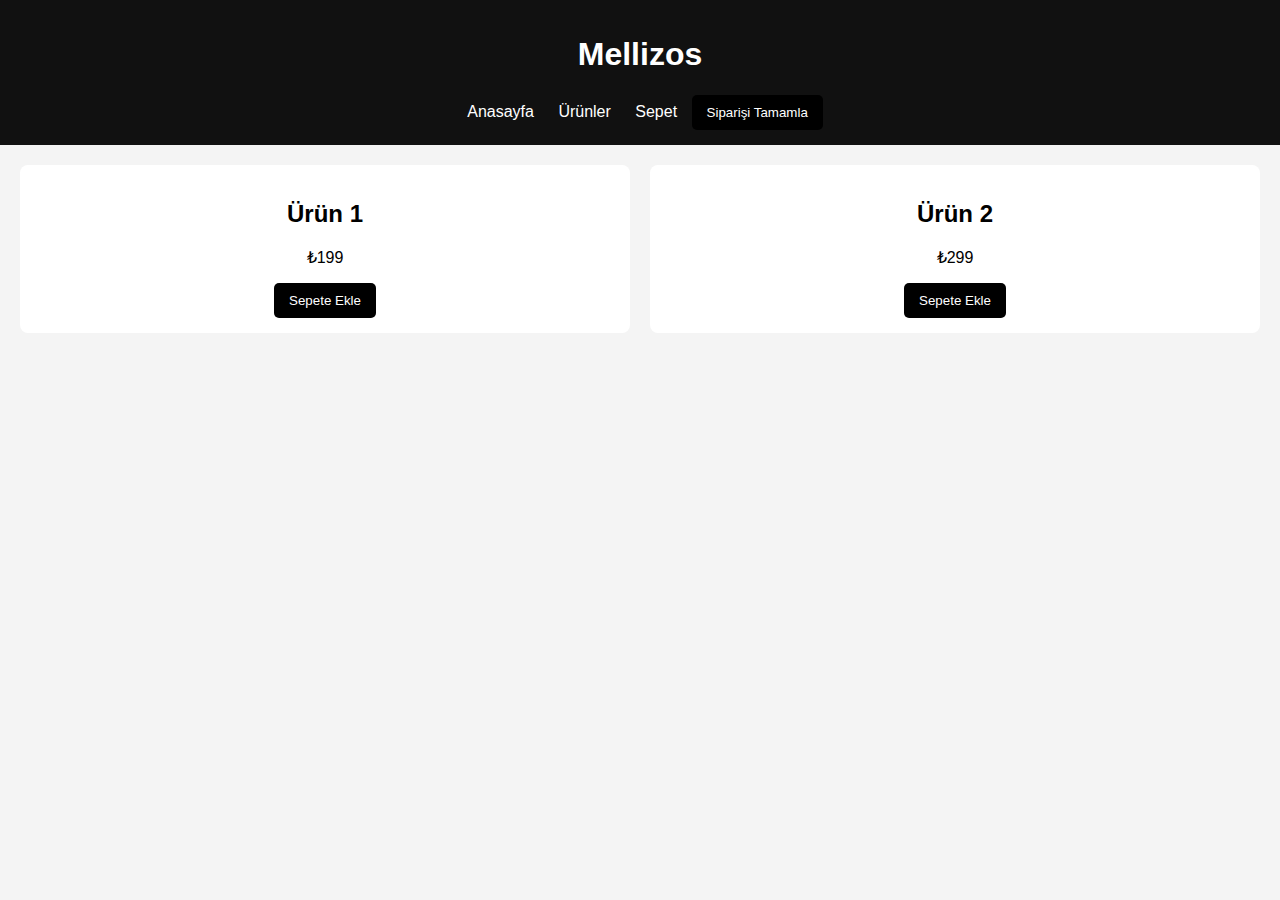
<file: index.html>
<!DOCTYPE html>
<html lang="tr">
<head>
  <meta charset="UTF-8" />
  <title>Mellizos</title>
  <meta name="viewport" content="width=device-width, initial-scale=1.0" />
  <link rel="stylesheet" href="styles.css">
</head>
<body>

<header>
  <h1>Mellizos</h1>
  <nav>
    <a href="#">Anasayfa</a>
    <a href="#">Ürünler</a>
    <a href="#">Sepet</a>
    <button onclick="completeOrder()">Siparişi Tamamla</button>
  </nav>
</header>

<main class="products">
  <div class="product">
    <h2>Ürün 1</h2>
    <p>₺199</p>
    <button onclick="addToCart()">Sepete Ekle</button>
  </div>

  <div class="product">
    <h2>Ürün 2</h2>
    <p>₺299</p>
    <button onclick="addToCart()">Sepete Ekle</button>
  </div>
</main>

<script src="app.js"></script>
</body>
</html>
</file>
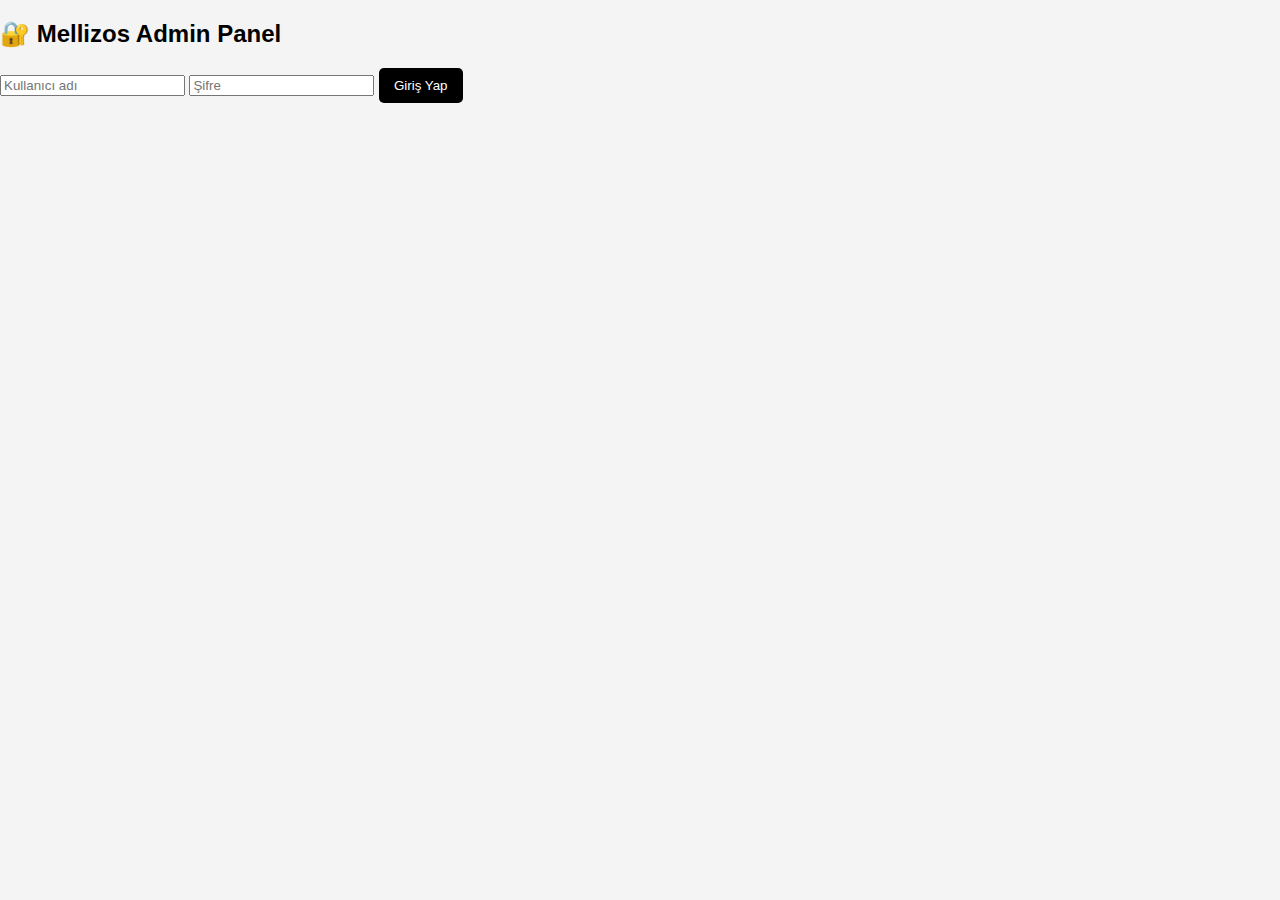
<file: admin.html>
<!DOCTYPE html>
<html lang="tr">
<head>
  <meta charset="UTF-8">
  <title>Mellizos Admin</title>
  <link rel="stylesheet" href="styles.css">
</head>
<body>

<h2>🔐 Mellizos Admin Panel</h2>

<div id="login">
  <input type="text" id="username" placeholder="Kullanıcı adı">
  <input type="password" id="password" placeholder="Şifre">
  <button onclick="login()">Giriş Yap</button>
</div>

<div id="panel" style="display:none;">
  <h3>➕ Ürün Ekle</h3>
  <input type="text" id="name" placeholder="Ürün adı">
  <input type="number" id="price" placeholder="Fiyat">
  <input type="text" id="image" placeholder="Resim linki">
  <button onclick="addProduct()">Ekle</button>

  <h3>📦 Ürünler</h3>
  <ul id="productList"></ul>
</div>

<script src="admin.js"></script>
</body>
</html>
</file>
<file: styles.css>
body {
  margin: 0;
  font-family: Arial, sans-serif;
  background: #f4f4f4;
}

header {
  background: #111;
  color: #fff;
  padding: 15px;
  text-align: center;
}

nav a {
  color: #fff;
  margin: 0 10px;
  text-decoration: none;
}

.products {
  display: grid;
  grid-template-columns: repeat(auto-fit, minmax(200px, 1fr));
  gap: 20px;
  padding: 20px;
}

.product {
  background: #fff;
  padding: 15px;
  border-radius: 8px;
  text-align: center;
}

button {
  background: black;
  color: white;
  border: none;
  padding: 10px 15px;
  cursor: pointer;
  border-radius: 5px;
}

button:hover {
  background: #333;
}
</file>
